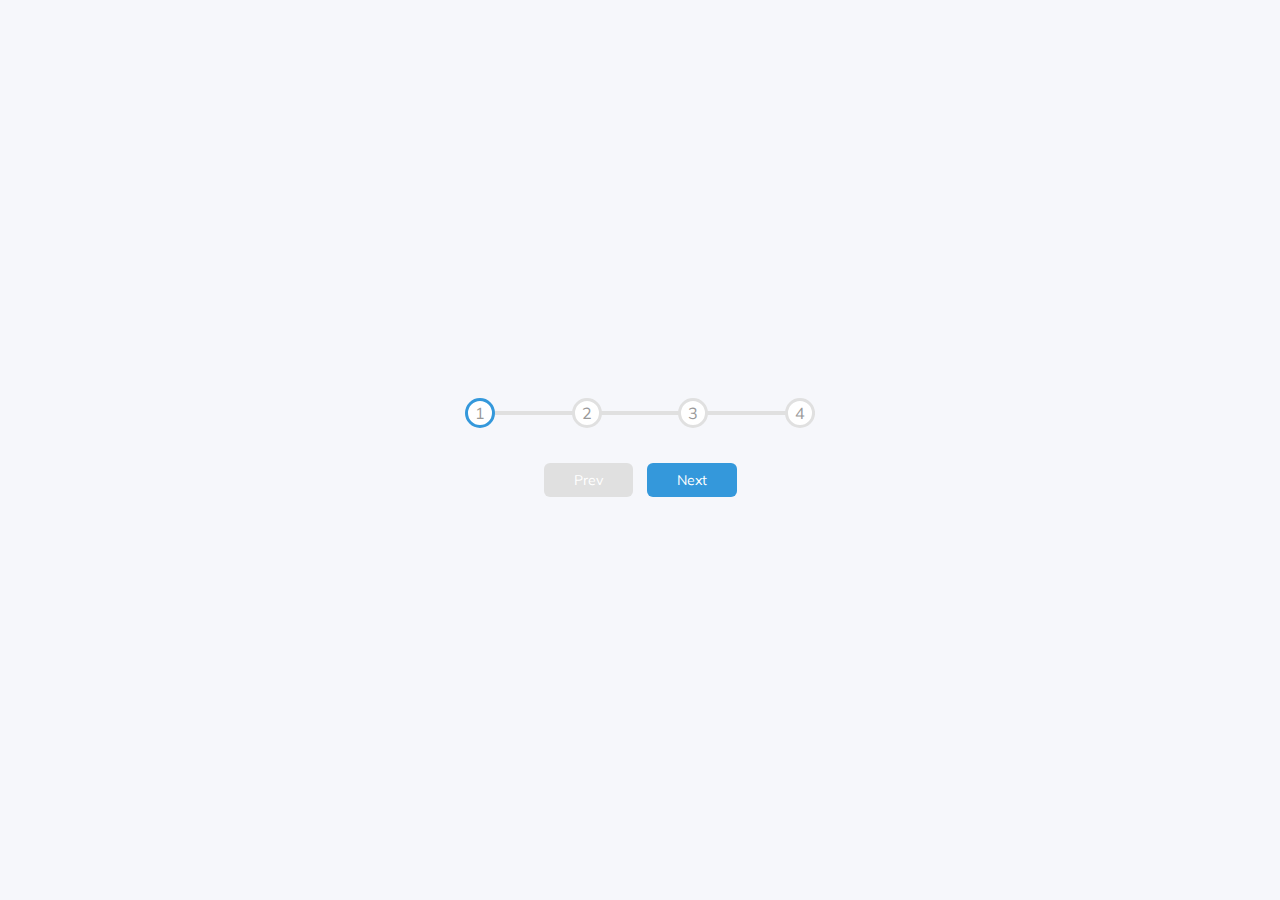
<file: day-2/index.html>
<!DOCTYPE html>
<html lang="en">
	<head>
		<meta charset="UTF-8">
		<meta content="width=device-width, initial-scale=1.0" name="viewport">
		<link href="style.css" rel="stylesheet">
		<!--		<link crossorigin="anonymous" href="https://cdnjs.cloudflare.com/ajax/libs/font-awesome/6.2.0/css/all.min.css"-->
		<!--			  integrity="sha512-xh6O/CkQoPOWDdYTDqeRdPCVd1SpvCA9XXcUnZS2FmJNp1coAFzvtCN9BmamE+4aHK8yyUHUSCcJHgXloTyT2A=="-->
		<!--			  referrerpolicy="no-referrer" rel="stylesheet"/>-->
		<title>Progress Steps</title>
	</head>
	<body>
		<div class="container">
			<div class="progress-container">
				<div class="progress" id="progress"></div>

				<div class="circle active">1</div>
				<div class="circle">2</div>
				<div class="circle">3</div>
				<div class="circle">4</div>

			</div>
			<button class="btn" disabled id="prev">Prev</button>
			<button class="btn" id="next">Next</button>
		</div>

		<script src="script.js"></script>
	</body>
</html>
</file>
<file: day-2/style.css>
@import url('https://fonts.googleapis.com/css2?family=Muli&display=swap');

:root {
    --line-border-fill: #3498db;
    --line-border-empty: #e0e0e0;
}


* {
    box-sizing: border-box; /* when you add a padding to an element it doesn't affect its width */
}

body {
    background-color: #f6f7fb;
    font-family: 'Muli', 'sans-serif';
    display: flex; /* these lines make the code centered */
    flex-direction: column; /* these lines make the code centered */
    align-items: center; /* these lines make the code centered */
    justify-content: center; /* these lines make the code centered */
    height: 100vh; /* these lines make the code centered;  vh = viewport height; 100vh == 100% viewport's height */
    overflow: hidden; /* these lines make the code centered */
    margin: 0;
}


.container {
    text-align: center;
}

.progress-container {
    display: flex;
    justify-content: space-between;
    position: relative; /* when you have position relative in the parent element, then you can position its child elements using position:absolute */
    margin-bottom: 30px;
    max-width: 100%;
    width: 350px;
}

.progress-container::before {
    content: ''; /* when you use :before or :after, you have to have content */
    background-color: var(--line-border-empty);
    position: absolute;
    top: 50%;
    left: 0;
    height: 4px;
    width: 100%;
    transform: translateY(-50%); /* we use this to move the blue line up a little so that its middle is on the center of 1 2 3 4, rather than the top. comment this out to see the e*/
    z-index: -1; /* so it is behind the numbers */
    transition: .4s ease;
}

.progress {
    background-color: var(--line-border-fill);
    position: absolute;
    top: 50%;
    left: 0;
    height: 4px;
    width: 0%;
    transform: translateY(-50%); /* we use this to move the blue line up a little so that its middle is on the center of 1 2 3 4, rather than the top. comment this out to see the e*/
    z-index: -1; /* so it is behind the numbers */
    transition: .4s ease;
}

.circle {
    background-color: white;
    color: #999;
    border-radius: 50%;
    height: 30px;
    width: 30px;
    display: flex;
    align-items: center;
    justify-content: center;
    border: 3px solid var(--line-border-empty);
    transition: .4s ease;
}


.circle.active {
    border-color: var(--line-border-fill);
}

.btn {
    background-color: var(--line-border-fill);
    color: white;
    border: 0;
    border-radius: 6px;
    cursor: pointer;
    font-family: inherit;
    padding: 8px 30px;
    margin: 5px;
    font-size: 14px;
}

.btn:active {
    transform: scale(0.95); /* gives the clicking effect to the button when it's clicked */
}

.btn:focus {
    outline: 0;
}

.btn:disabled {
    background-color: var(--line-border-empty);
    cursor: not-allowed;
}
</file>
